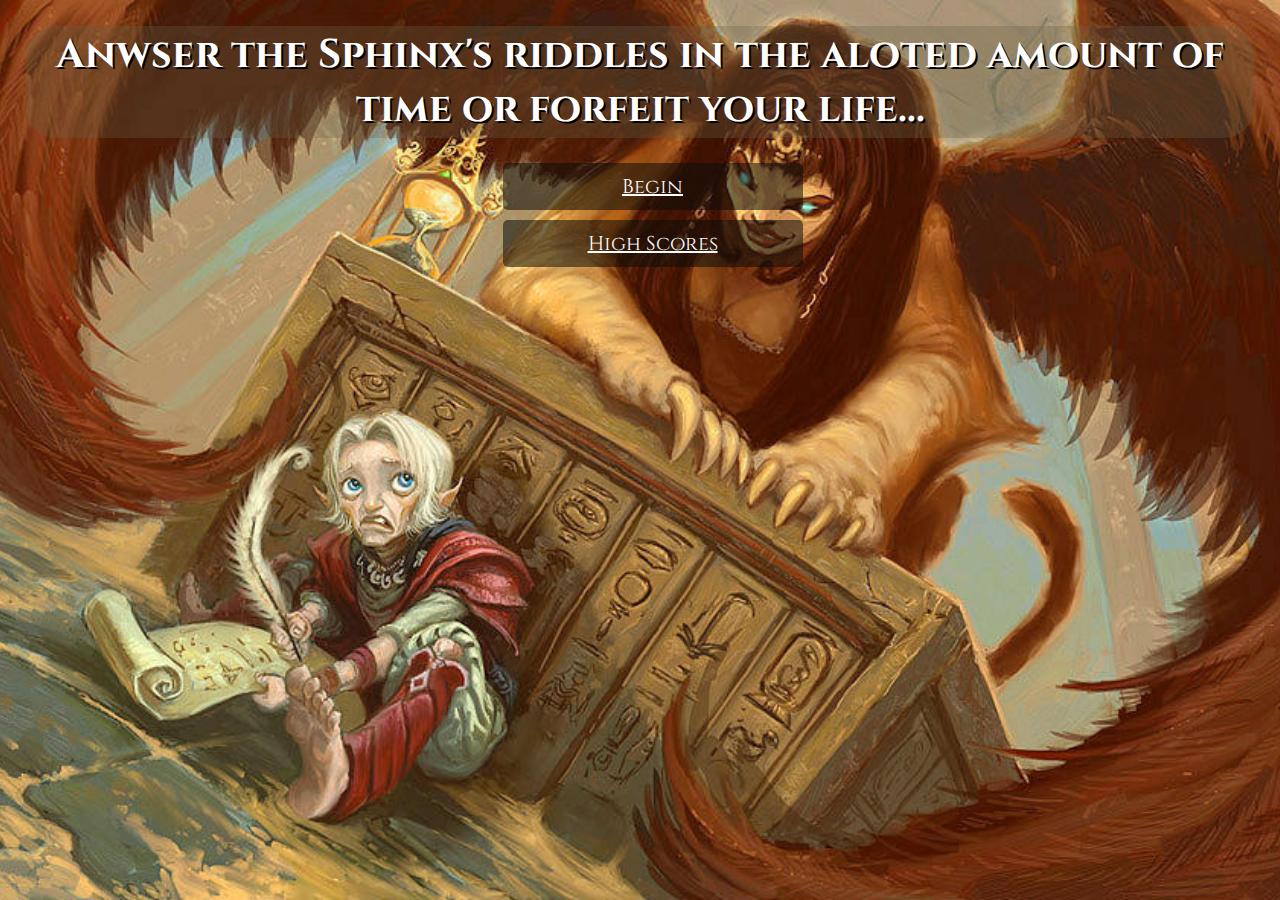
<file: index.html>
<!DOCTYPE html>
<html lang="en">
<head>
    <meta charset="UTF-8">
    <meta name="viewport" content="width=device-width, initial-scale=1.0">
    <title>Code Quiz</title>
    <link rel="stylesheet" href="style.css">
    
</head>
<body>
    <div class="container">
        <div id="home" class="flex-column flex-center">
            <h1>Anwser the Sphinx's riddles in the aloted amount of time or forfeit your life...</h1>
            <a href="game.html" class="btn">Begin</a>
            <a href="end.html" id="highscore-btn" class="btn">High Scores</a>
        </div>
    </div>
    <script src='game.js'></script>
</body>
</html>
</file>
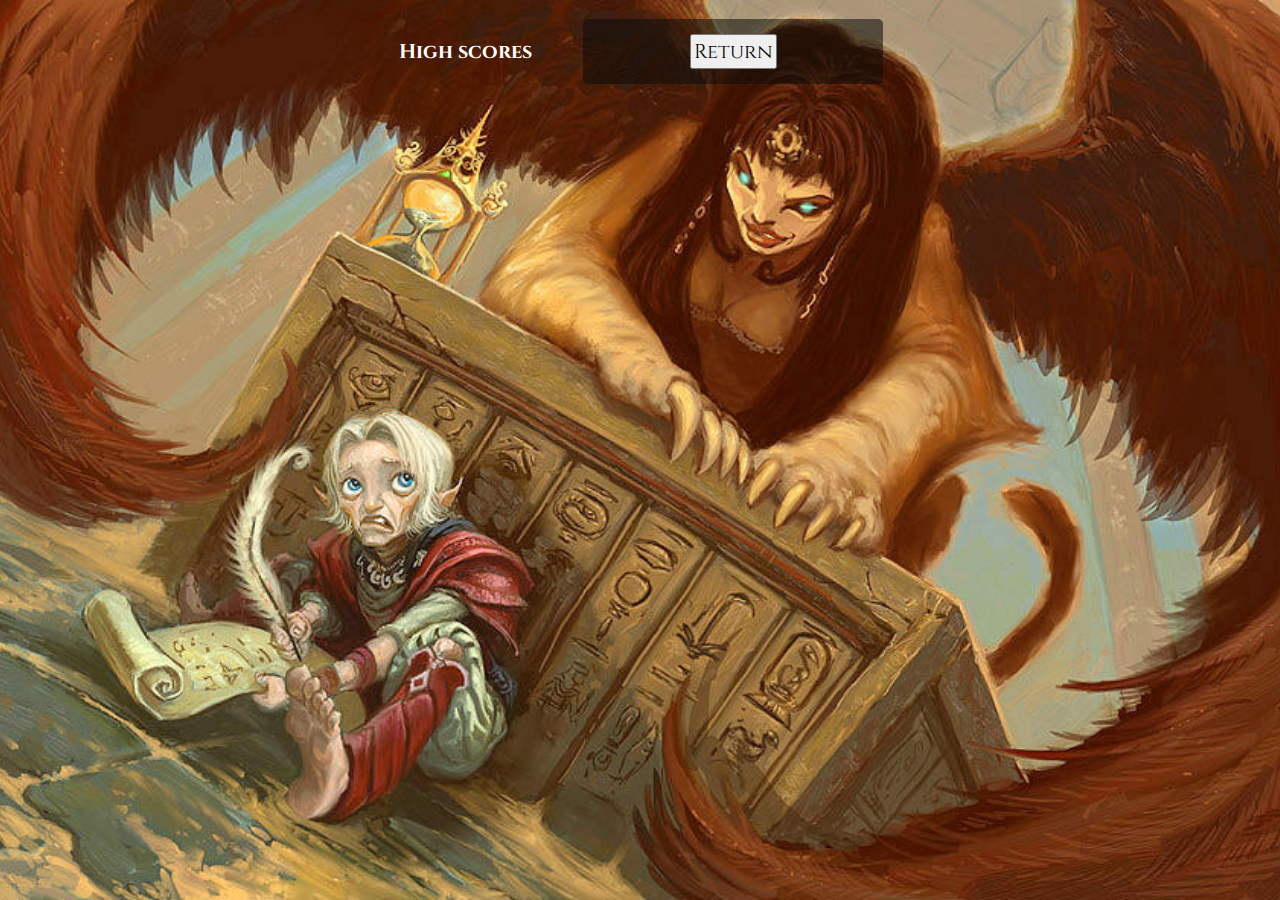
<file: end.html>
<!DOCTYPE html>
<html lang="en">
<head>
    <meta charset="UTF-8">
    <meta http-equiv="X-UA-Compatible" content="IE=edge">
    <meta name="viewport" content="width=device-width, initial-scale=1.0">
    <title>Document</title>
    <link rel="stylesheet" href="style.css">
    <link rel="stylesheet" href="game.css">
</head>
<body>
    <div class="container" id="highscores">
        <h2> High scores</h2>
        <ol id="userScores"></ol>
        <!-- <div id="user">

        </div> -->
        <!-- <div id="score">

        </div> -->
        <a class="btn" href="index.html">
            <button>Return</button>
        </a>

    </div>

    <script src="end.js"></script>
</body>
</html>
</file>
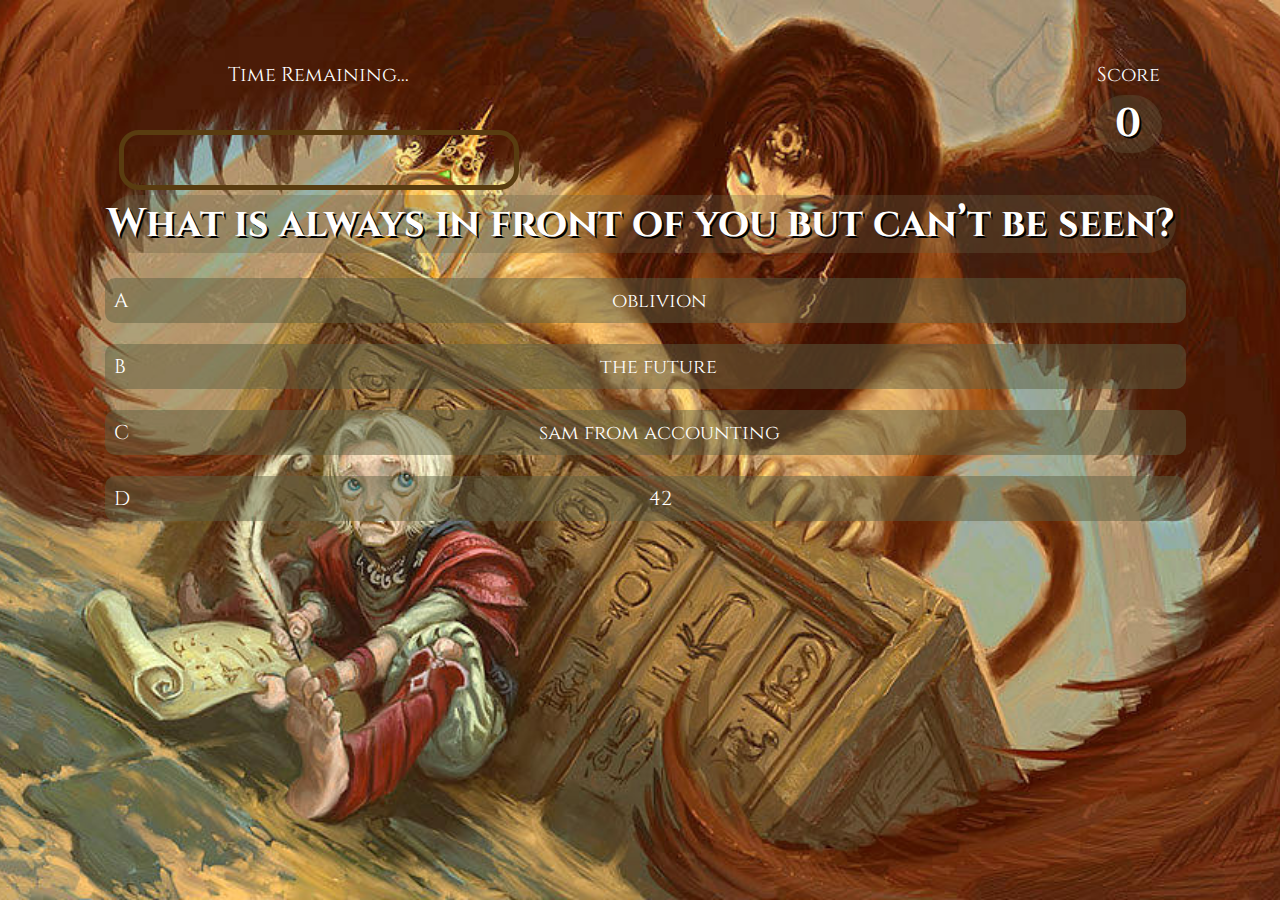
<file: game.html>
<!DOCTYPE html>
<html lang="en">
<head>
    <meta charset="UTF-8">
    <meta name="viewport" content="width=device-width, initial-scale=1.0">
    <title>Game Page</title>
    <link rel="stylesheet" href="style.css">
    <link rel="stylesheet" href="game.css">
</head>
<body>
    <div class="container" id="container">
        <div id="game" class="justify-center flex-column">
            <div id="hud">
                <div class="hud-item">
                    <!-- (progress or time bar) -->
                    <p id="progressTest" class="hud-prefix">
                        Time Remaining...
                    </p>
                    <div id="progressBar">
                        <!--Planned alteration for progess bar graphic 
                            instead of digital clock, MVP is for a digital clock-->
                        <!--<div id="progressBarFull"></div>-->
                    </div>
                </div>
                <!-- score display -->
                <div class="hud-item">
                    <p class="hud-prefix">
                        Score
                    </p>
                    <h1 class="hud-main-text" id="score">
                        0
                    </h1>
                </div>
            </div>
            
                <!-- questions container -->
            <h1 id='question'>What is the answer to the Riddle?</h1>
            <div class="choice-container" id='option1' >
                <p class="choice-prefix">A</p>
                <p class="choice-text" id="choice1">choice 1</p>
            </div>
            <div class="choice-container" id='option2' >
                <p class="choice-prefix">B</p>
                <p class="choice-text" id="choice2">choice 2</p>
            </div>
            <div class="choice-container" id='option3' >
                <p class="choice-prefix">C</p>
                <p class="choice-text" id="choice3">choice 3</p>
            </div>
            <div class="choice-container" id='option4' >
                <p class="choice-prefix">D</p>
                <p class="choice-text" id="choice4">choice 4</p>
            </div>
            
            
        </div>
    </div>
    <div id="gameover" class="hide">
        <form id="user">
            <input type="text"  id="name" class="input" placeholder="Enter Your Name"/>
           <button>submit</button>
        </form>
    </div>
    <script src='game.js'></script>
</body>
</html>
</file>
<file: style.css>
@import url('https://fonts.googleapis.com/css2?family=Cinzel&display=swap');

:root{
    /* this might need to be taken out of the root */
    position: absolute;
    top: 0;
    right: 0;
    background: url(img1.jpeg) no-repeat center center/cover;
    height: 100%;
    width: 100%;
    z-index: -1;
    opacity: .9.5;
    margin: 0px;
    padding: 0px;
}
*{
    box-sizing: border-box;
    margin: 5px;
    padding: 2px;
    font-size: 20px;
    font-family: 'Cinzel', serif;
}

h1{
    background-color: rgba(104, 99, 69, 0.317);
    border-radius: 30px;
    font-size: 40px;
    text-shadow: 2px 2px black;
    color: white;
    margin-bottom: 20px;
}
h2{
    font-size: 20px;
    margin-bottom: 5px;
}
.container{
    display: flex;
    justify-content: center;
    text-align: center;
    align-items: center;
}

.flex-column{
    display: flex;
    flex-direction: column;
}

.flex-center{
    justify-content: center;
    align-items: center;
}
.btn{
    background-color: rgba(12, 12, 10, 0.55);
   
    border-radius: 5px;
    padding: 10px;
    margin-left: 30px;
    font-size: 20px;
    color: white;
    text-align: center;
    width: 15rem;
}
/*hover not growing*/
.btn:hover{
    cursor: pointer;
    box-shadow: 0px 6px 6px 6px black;
    transition: transform .5s;
    transform: scale(1.03);
}

.btn[disabled]:hover{
    cursor: not-allowed;
    box-shadow: none;
    transform: none;
}
.hide{
    display: none;
}
</file>
<file: game.css>
body{
     color:white;  
 }
 .choice-container{
     display: flex;
     margin-bottom: 0.8rem;
     width: 100%;
     border-radius: 10px;
     background: rgba(93, 96, 67, 0.482);
     font-size: 12px;
     min-width: 80%;
 }

 .choice-container:hover{
    cursor: pointer;
    box-shadow: 0px 6px 6px 6px black;
    /* transition: transform .5s; */
    /* transform: scale(1.03); */
 }

 .choice-prefix{
     /* padding: 2rem 2.5rem; */
     color: white;
 }

 .choice-text{
     /* padding: 2rem; */
     width: 100%;
 }

.correct{
    background: green;
}

.incorrect{
    background: red;
}

 /*Heads up Display */
 #hud{
     display: flex;
     justify-content: space-between;
     position: sticky;
     top: 5%;
 }

.hud-prefix{
    text-align: center;
    font-size: 20px;
    position: sticky;
    top: 0px;
}

.hud-main-text{
    text-align: center;
}

/* Progress or Timer Bar*/
#progressBar{
    width: 20rem;
    height: 3rem;
    border: 0.2rem solid rgb(89, 60, 16);
    margin-top: 2rem;
    border-radius: 20px;
    border-width: 5px;
    overflow: hidden;
}
#progressBarFull{
    height: 100%;
    background: rgb(180, 160, 127);
    width: 0%;
}
/* 

 @media screen and (max-width: 900px) {
    .choice-container{
        display: flex;
        margin-bottom: 0.8rem;
        width: 50%;
        border-radius: 10px;
        background: rgba(93, 96, 67, 0.482);
        font-size: 20px;
   
    }
 } */
</file>
